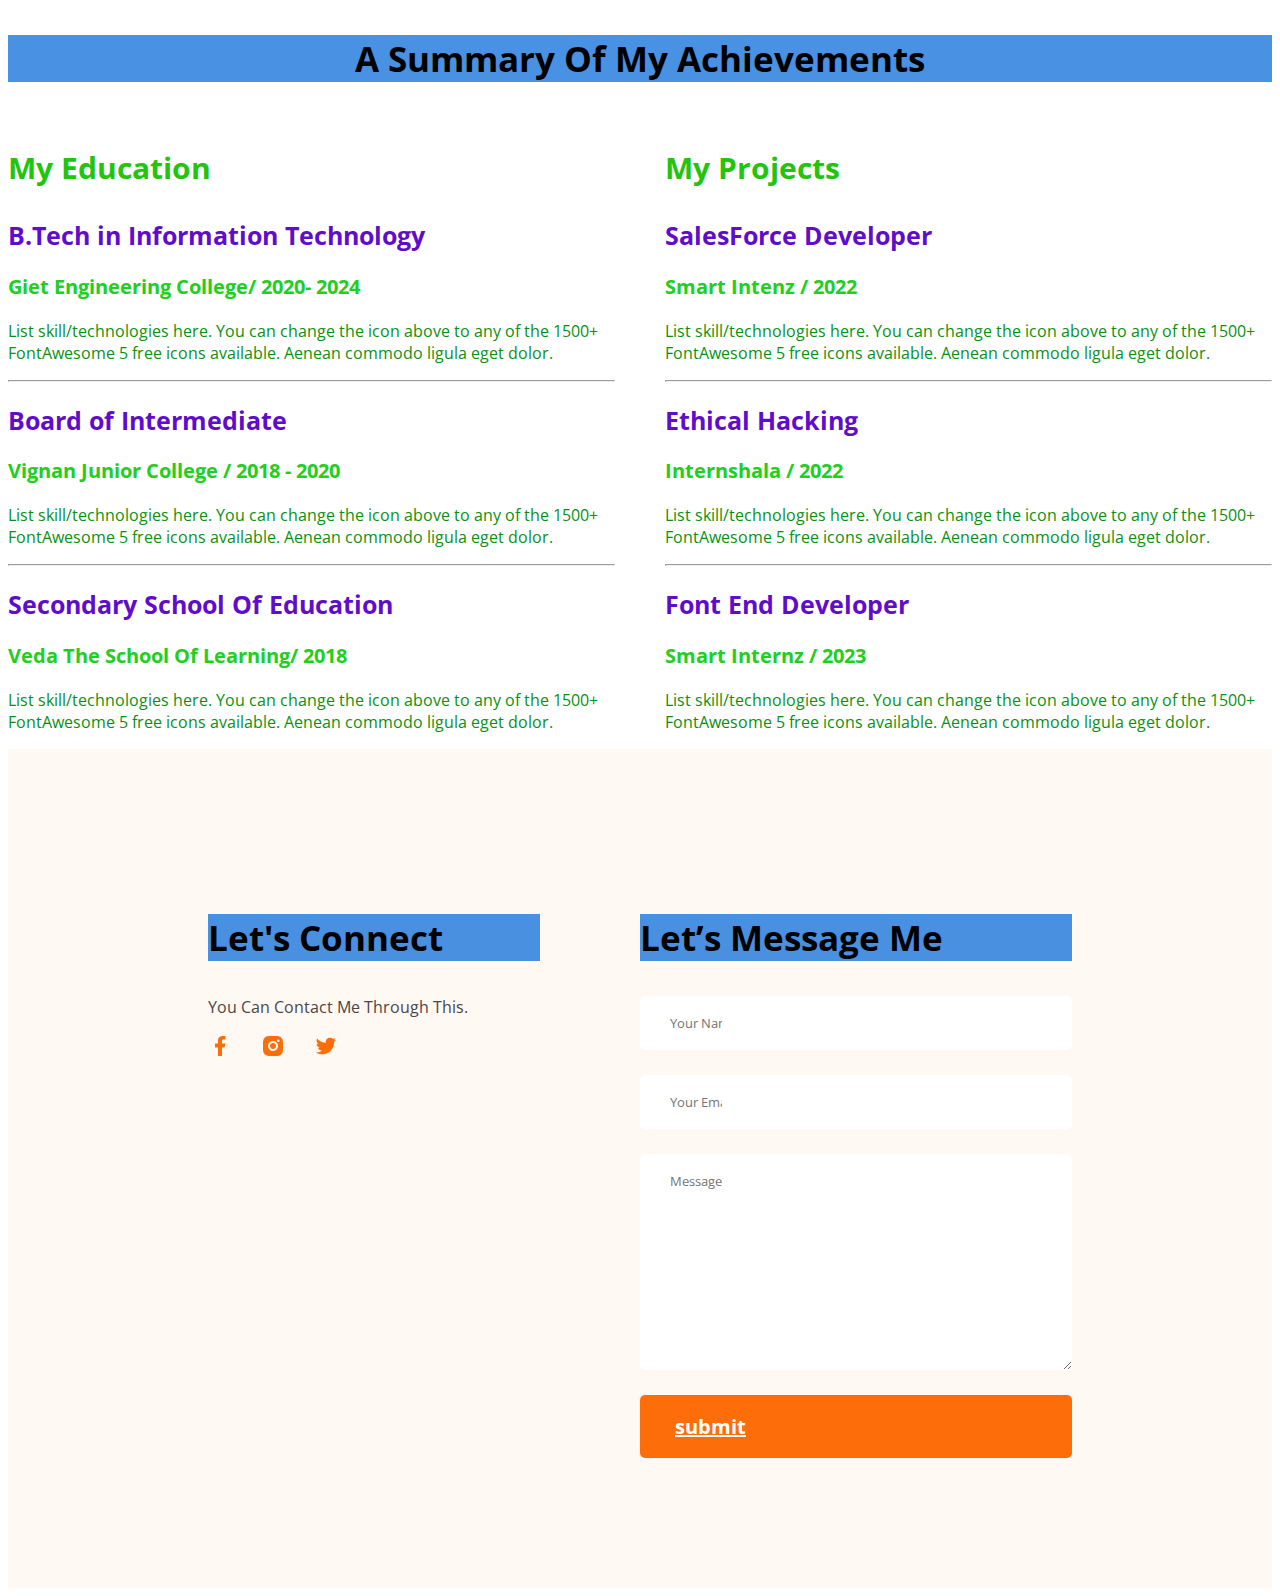
<file: projects.html>
<!DOCTYPE html>
<html lang="en">
<head>
    <meta charset="UTF-8">
    <meta name="viewport" content="width=device-width, initial-scale=1.0">
    <title>Portfolio documentation</title>
    <link rel="preconnect" href="https://fonts.googleapis.com">
    <link rel="preconnect" href="https://fonts.gstatic.com" crossorigin>
    <link href="https://fonts.googleapis.com/css2?family=Open+Sans:ital,wght@0,400;0,700;0,800;1,700&display=swap" rel="stylesheet">
    <link rel="stylesheet" href="styles/styles.css">
</head>
<body>
<section>
            <h3 class="section-title" align="center">A Summary Of My Achievements</h3>
            <div class="resume-container">
                <div class="resume-exp">
                    <h3 class="resume-exp-title" >My Education</h3>
                    <div class="resume-parts">
                        <h2 class="resume-parts-title">B.Tech in Information Technology</h2>
                        <h3 class="resume-parts-info">Giet Engineering College/ 2020- 2024</h3>
                        <p class="resume-description">List skill/technologies here. You can change the icon above 
                            to any of the 1500+ FontAwesome 5 free icons available. Aenean commodo ligula eget dolor.</p>    
                    </div>
                    <hr>
                    <div class="resume-parts">
                        <h2 class="resume-parts-title">Board of Intermediate</h2>
                        <h3 class="resume-parts-info">Vignan Junior College / 2018 - 2020</h3>
                        <p class="resume-description">List skill/technologies here. You can change the icon above 
                            to any of the 1500+ FontAwesome 5 free icons available. Aenean commodo ligula eget dolor.</p>    
                    </div>
                    <hr>
                    <div class="resume-parts">
                        <h2 class="resume-parts-title">Secondary School Of Education</h2>
                        <h3 class="resume-parts-info">Veda The School Of Learning/ 2018</h3>
                        <p class="resume-description">List skill/technologies here. You can change the icon above 
                            to any of the 1500+ FontAwesome 5 free icons available. Aenean commodo ligula eget dolor.</p>    
                    </div>

                </div>
                <div class="resume-exp">
                    <h3 class="resume-exp-title">My Projects</h3>
                    <div class="resume-parts">
                        <h2 class="resume-parts-title">SalesForce Developer</h2>
                        <h3 class="resume-parts-info">Smart Intenz / 2022</h3>
                        <p class="resume-description" class="banner-description">List skill/technologies here. You can change the icon above 
                            to any of the 1500+ FontAwesome 5 free icons available. Aenean commodo ligula eget dolor.</p>    
                    </div>
                    <hr>
                    <div class="resume-parts">
                        <h2 class="resume-parts-title">Ethical Hacking</h2>
                        <h3 class="resume-parts-info">Internshala / 2022</h3>
                        <p class="resume-description">List skill/technologies here. You can change the icon above 
                            to any of the 1500+ FontAwesome 5 free icons available. Aenean commodo ligula eget dolor.</p>    
                    </div>
                    <hr>
                    <div class="resume-parts">
                        <h2 class="resume-parts-title">Font End Developer</h2>
                        <h3 class="resume-parts-info">Smart Internz / 2023</h3>
                        <p class="resume-description">List skill/technologies here. You can change the icon above 
                            to any of the 1500+ FontAwesome 5 free icons available. Aenean commodo ligula eget dolor.</p>    
                    </div>
                    

                </div>
            </div>
 </section>
 <footer>
    <div class="footer-column">
        <h3 class="section-title">Let's Connect</h3>
        <p class="footer-description">You Can Contact Me Through This.</p>
        <div class="social-links">
            <a href="https://www.facebook.com/"><img src="images/icons/facebook.png" alt=""></a>
            <a href="https://www.instagram.com/accounts/login/"><img src="images/icons/insta.png" alt=""></a>
            <a href="https://twitter.com/i/flow/login?input_flow_data=%7B%22requested_variant%22%3A%22eyJsYW5nIjoiZW4ifQ%3D%3D%22%7D"><img src="images/icons/twitter.png" alt=""></a>
        </div>
    </div>
    <div class="footer-column">
        <h3 class="section-title">Let’s Message Me</h3>
        <form action="">
            <input type="text" placeholder="Your Name">
            <input type="email" placeholder="Your Email">
            <textarea name="Message" id="" cols="30" rows="10" placeholder="Message"></textarea>
            <a href="responce.html" class="btn-basic">submit</a>
        </form>
    </div>
</footer>
</body>
</html>
</file>
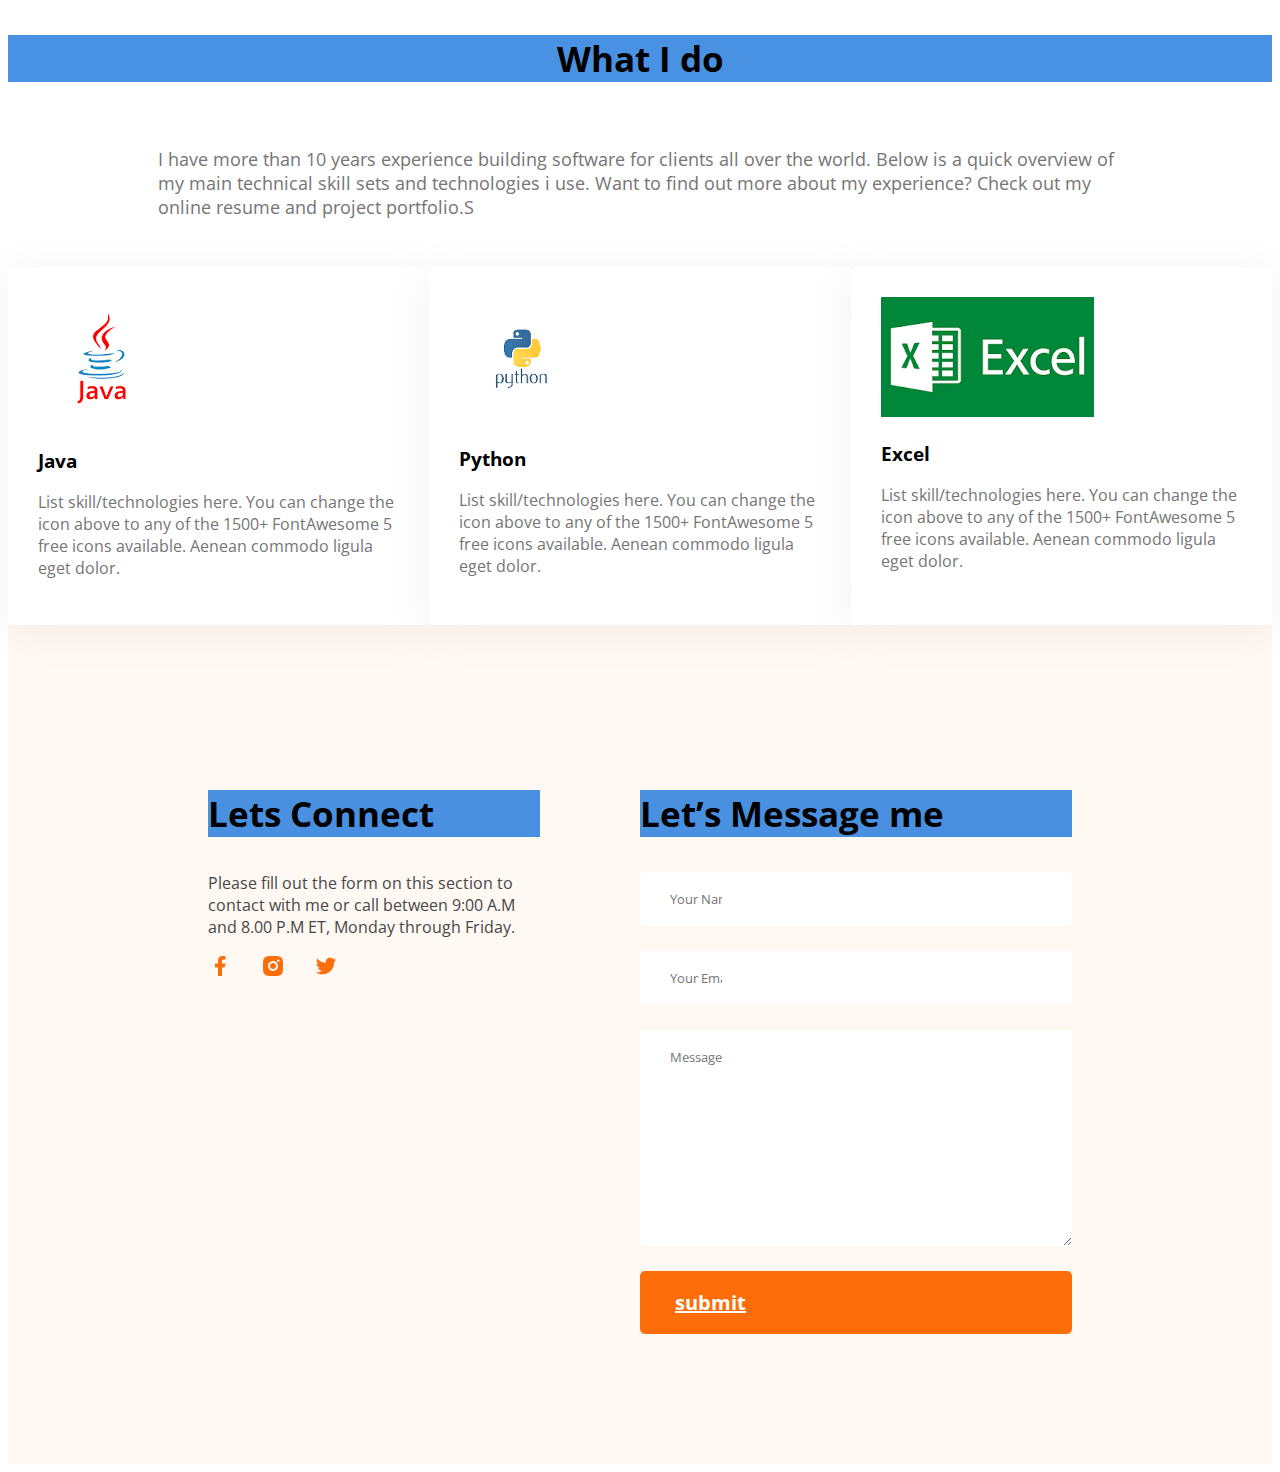
<file: skills.html>
<!DOCTYPE html>
<html lang="en">
<head>
    <meta charset="UTF-8">
    <meta name="viewport" content="width=device-width, initial-scale=1.0">
    <title>Portfolio documentation</title>
    <link rel="preconnect" href="https://fonts.googleapis.com">
    <link rel="preconnect" href="https://fonts.gstatic.com" crossorigin>
    <link href="https://fonts.googleapis.com/css2?family=Open+Sans:ital,wght@0,400;0,700;0,800;1,700&display=swap" rel="stylesheet">
    <link rel="stylesheet" href="styles/styles.css">
</head>
<body>
<section>
            <h3 class="section-title" align="center"> What I do</h3>
            <p class="section-description" id="what-i-do">I have more than 10 years experience building software for clients all over the world. Below is a quick overview of my main technical skill sets and technologies i use. Want to find out more about my experience? Check out my online resume and project portfolio.S</p>
            <div class="skill-container">
                <div class="skill">
                    <img src="images/icons/java.png" alt="">
                    <h3 class="skill-title">Java</h3>
                    <p class="skill-description">List skill/technologies here. You can change the icon above to any of the 1500+ FontAwesome 5 free icons available. Aenean commodo ligula eget dolor.</p>
                </div>
                <div class="skill">
                    <img src="images/icons/python.png" alt="">
                    <h3 class="skill-title">Python</h3>
                    <p class="skill-description">List skill/technologies here. You can change the icon above to any of the 1500+ FontAwesome 5 free icons available. Aenean commodo ligula eget dolor.</p>
                </div>
                <div class="skill">
                    <img src="images/icons/Excel.png" alt="">
                    <h3 class="skill-title">Excel</h3>
                    <p class="skill-description">List skill/technologies here. You can change the icon above to any of the 1500+ FontAwesome 5 free icons available. Aenean commodo ligula eget dolor.</p>
                </div>
                
            </div>
        </section>
        <footer>
            <div class="footer-column">
                <h3 class="section-title">Lets Connect</h3>
                <p class="footer-description">Please fill out the form on this section to contact with me or call between 9:00 A.M and 8.00 P.M ET, Monday through Friday.</p>
                <div class="social-links">
                    <a href="https://www.facebook.com/"><img src="images/icons/facebook.png" alt=""></a>
                    <a href="https://www.instagram.com/accounts/login/"><img src="images/icons/insta.png" alt=""></a>
                    <a href="https://twitter.com/i/flow/login?input_flow_data=%7B%22requested_variant%22%3A%22eyJsYW5nIjoiZW4ifQ%3D%3D%22%7D"><img src="images/icons/twitter.png" alt=""></a>
                </div>
            </div>
            <div class="footer-column">
                <h3 class="section-title">Let’s Message me</h3>
                <form action="">
                    <input type="text" placeholder="Your Name">
                    <input type="email" placeholder="Your Email">
                    <textarea name="Message" id="" cols="30" rows="10" placeholder="Message"></textarea>
                    <a href="responce.html" class="btn-basic">submit</a>
                </form>
            </div>
        </footer>
 
</body>
</html>
</file>
<file: styles/styles.css>
* {
    font-family: 'Open Sans', sans-serif;
}

/* common styles */
.text-basic {
    color: #FD6E0A;
}

.btn-basic {
    background-color: #FD6E0A;
    border-radius: 5px;
    border: 0;
    font-size: 20px;
    font-style: normal;
    font-weight: 700;
    color: #fff;
    padding: 18px 35px;

}

/* nav bar styles */

nav {
    display: flex;
    justify-content: space-between;
    align-items: center;
    margin: 0 180px;

}

.nav-title {
    color: #181818;
    font-size: 45px;
    font-style: normal;
    font-weight: 800;
}

nav>ul {
    display: flex;
    align-items: center;

}

nav a {
    text-decoration: none;
    color: #474747;

}

nav li {
    list-style: none;
    margin-right: 50px;


}

/* header css styles */


#header {
    background: #FFF8F3;
    background-image: url("../images/header_bg.png"), url("../images/developer.png");
    background-repeat: no-repeat;
    background-position: bottom right, top left;


}


.banner {
    padding: 30px 30px 0px 150px;
    display: flex;
    align-items: center;


}

.banner .profile-pic {
    width: 500px;
}

.contact {
    color: #FD6E0A;
    border: 1px solid #FD6E0A;
    background-color: #fff;
}

.banner-container {
    max-width: 585px;
    padding: 0;
}

.banner-hi {
    margin-bottom: 0px;
    color: #474747;
    font-size: 45px;
}

.banner-title {
    margin-top: 5px;
    font-size: 85px;
    color: #181818;
    margin-bottom: 0px;
}

.banner-description {
    display: flex;
    flex-direction: column;
    font-size: 18px;
    color: #757575;
    width: 585px;
    margin-top: 2px;
}

/* main sections styles */
.section-info {
    display: flex;
    list-style: none;



}

.section-info li {
    margin-right: 50px;
    color: #757575;
    text-align: center;
    font-size: 20px;

}

main {
    width: 1140px;
    margin: 230px auto;
    text-align: center;
}

main section {
    margin-top: 130px;
}

/* about section style */
.about {

    border-radius: 10px;
    background: #FFF8F3;
    text-align: center;

}

.section-title {
    /*color: #643434;*/
    background: #1370dac5;
    font-size: 35px;
}

.section-description {
    color: #757575;
    font-size: 18px;
    padding: 30px 0px;

}

#what-i-do {
    padding: 30px 150px;
}

.skill-container {
    display: flex;
    text-align: left;

}

.skill {
    padding: 30px;
    gap: 24px;
    border-radius: 5px;
    background: #FFF;
    box-shadow: 0px 6px 50px 0px rgba(0, 0, 0, 0.06);
}

.skill-description {
    color: #757575;
    font-size: 16px;

}

/* resume styles */
.resume-exp-title {
    color: #22c40d;
    font-size: 30px;
}

.resume-container {
    color: green;
    display: flex;
    gap: 50px;


}

.resume-parts-title {
    color: #5f0ccc;
    font-size: 25px;
}

.resume-parts-info {
    color: #21cf21;
    font-size: 20px;
}

.resume-description {
    color: #08910f;
    font-size: 16px;
}



footer {
    display: flex;
    background: #FFF8F3;
    padding: 130px 200px;
    gap: 100px;
}

.footer-description {
    color: #474747;
    font-size: 16px;
}

.footer-column {
    width: 50%;
}

.social-links a {
    width: 24px;
    height: 24px;
    flex-shrink: 0;
    margin-right: 25px;
}

form {
    display: flex;
    flex-direction: column;
    
    
}

.btn-submit {
    width: 150px;
    height: 64px;
    flex-shrink: 0;
}
input, textarea{
    margin-bottom: 25px;
    border-radius: 5px;
    background: var(--white-color, #FFF);
    border: none;
    padding: 18px 350px 18px 30px;
}
.txtcolor
{
    color: #dd2626;
}
</file>
